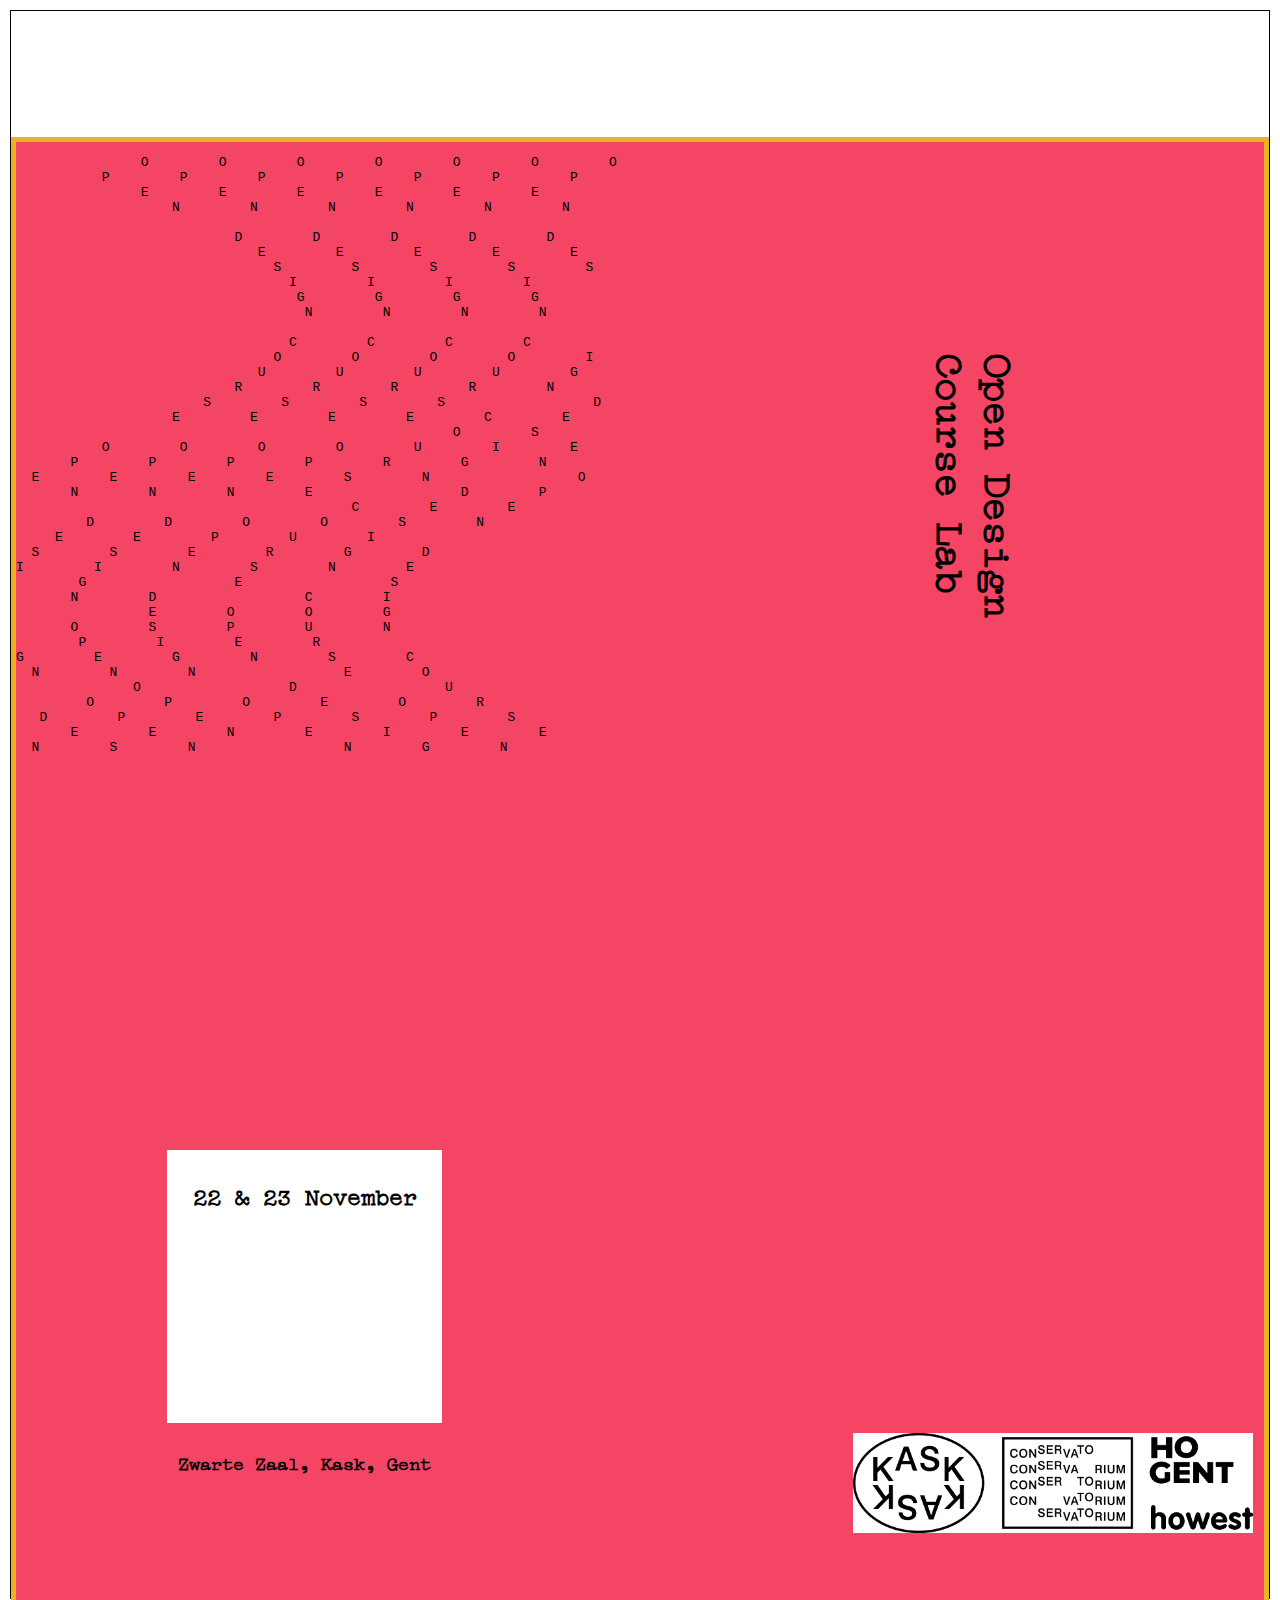
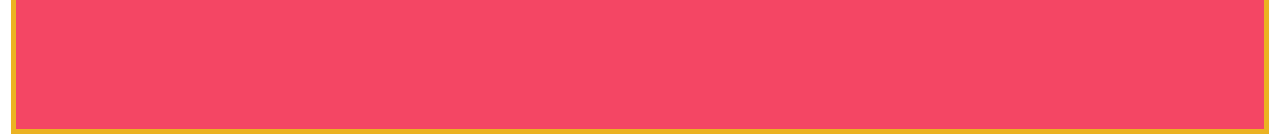
<file: index.html>
<!DOCTYPE html>
<html lang="en">
<head>
    <meta charset="UTF-8">
    <meta name="viewport" content="width=device-width, initial-scale=1.0">
    <meta http-equiv="X-UA-Compatible" content="ie=edge">
    <link rel="stylesheet" href="style.css" type="text/css">
    <title>Poster</title>
</head>
<body>
    <div class="container">
        <div class="open">
            <h1>Open Design Course Lab </h1> 
        </div>
        <div class="image">
            <img src="kask-logos.jpg" alt="logo image from kask">
        </div>
        <div class="date">
            <h2>22 & 23 November</h2>
        </div>
        <div class="address">
            <h3>Zwarte Zaal, Kask, Gent </h3>
        </div>
        <pre>
                O         O         O         O         O         O         O       
           P         P         P         P         P         P         P   
                E         E         E         E         E         E        
                    N         N         N         N         N         N    
                                                                           
                            D         D         D         D         D      
                               E         E         E         E         E   
                                 S         S         S         S         S 
                                   I         I         I         I         
                                    G         G         G         G        
                                     N         N         N         N       
                                                                           
                                   C         C         C         C         
                                 O         O         O         O         I 
                               U         U         U         U         G   
                            R         R         R         R         N      
                        S         S         S         S                   D
                    E         E         E         E         C         E    
                                                        O         S        
           O         O         O         O         U         I         E   
       P         P         P         P         R         G         N       
  E         E         E         E         S         N                   O  
       N         N         N         E                   D         P       
                                           C         E         E           
         D         D         O         O         S         N               
     E         E         P         U         I                             
  S         S         E         R         G         D                      
I         I         N         S         N         E                        
        G                   E                   S                          
       N         D                   C         I                           
                 E         O         O         G                           
       O         S         P         U         N                           
        P         I         E         R                                    
G         E         G         N         S         C                        
  N         N         N                   E         O                      
               O                   D                   U                   
         O         P         O         E         O         R               
   D         P         E         P         S         P         S           
       E         E         N         E         I         E         E       
  N         S         N                   N         G         N   
        </pre>
    </div>
    
    
</body>
</html>
</file>
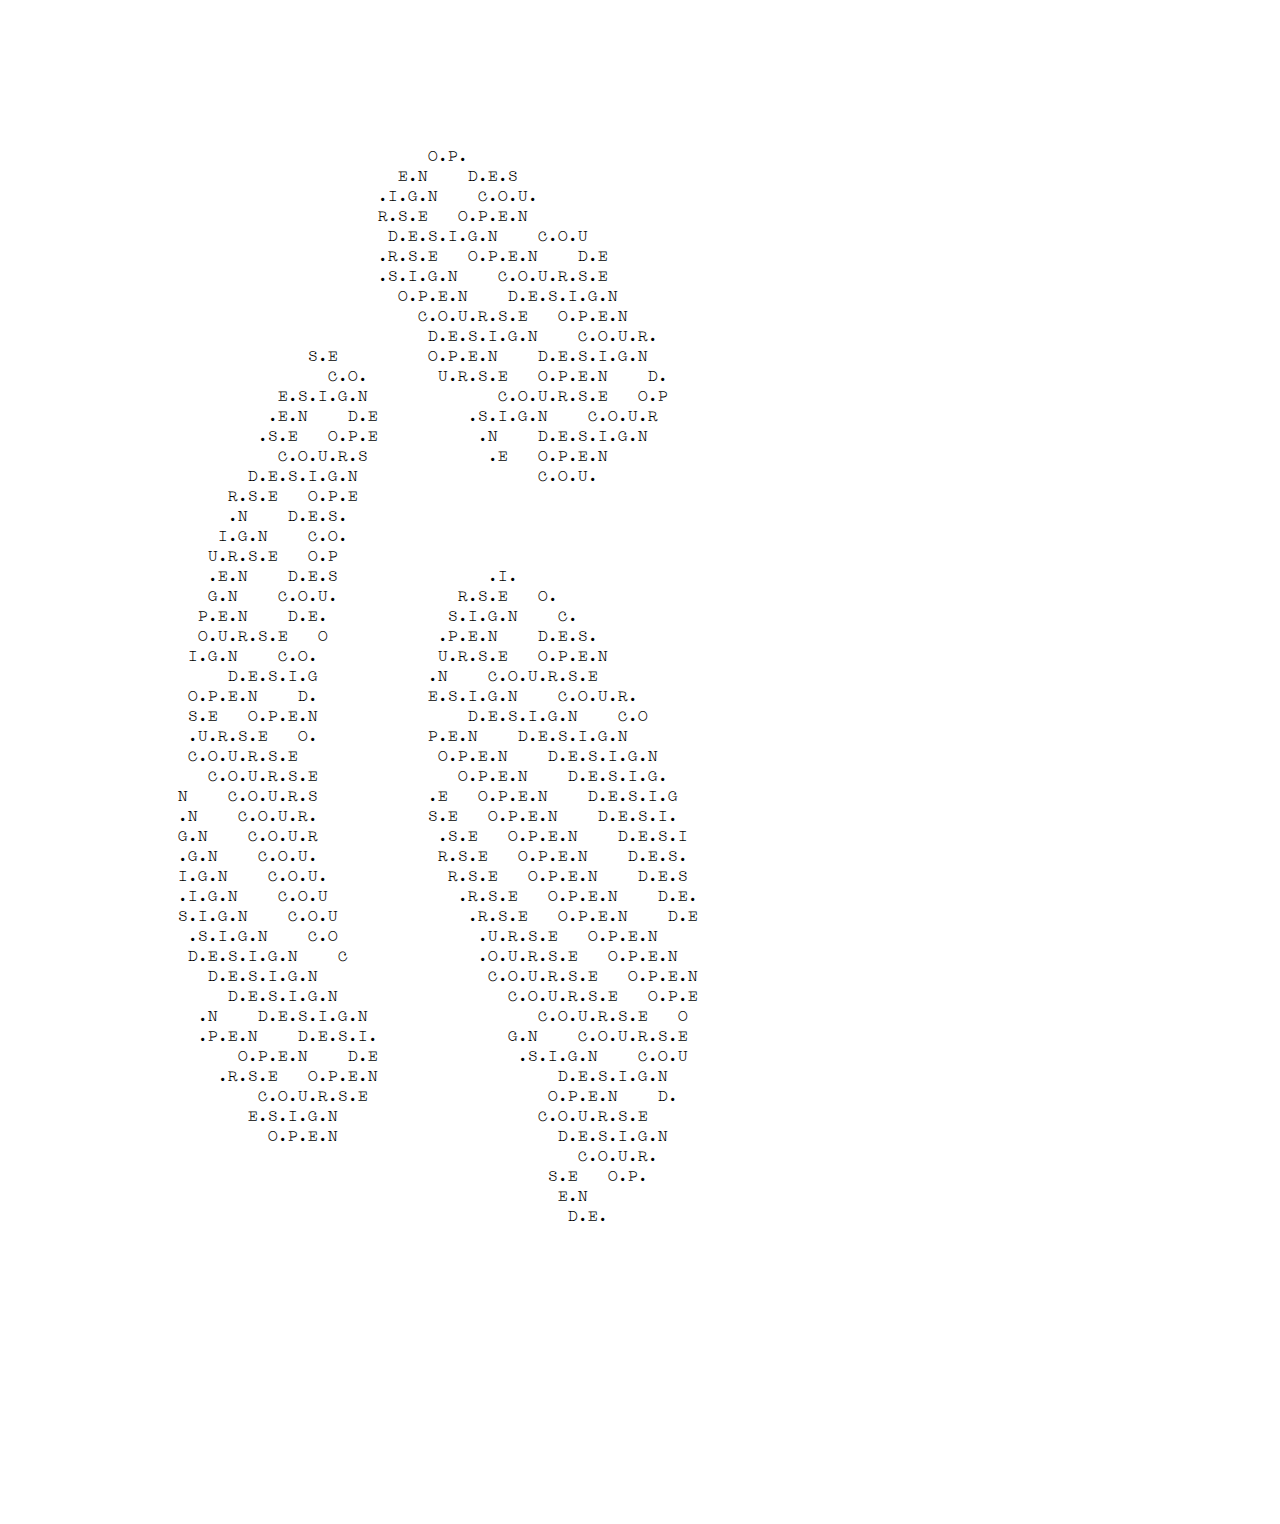
<file: workshop.odc2019-master/html/index.2.html>
<!DOCTYPE html>
<html lang="en">
<head>
  <meta charset="UTF-8">
  <meta name="viewport" content="width=device-width, initial-scale=1.0">
  <meta http-equiv="X-UA-Compatible" content="ie=edge">
  <title>Document</title>
  <style>
    body {
      font-family: serif;
    }

    @font-face {
      font-family: "Compagnon";
      src: url("fonts/compagnon-master/fonts/Compagnon-Roman.otf");
    }

    pre {
      font-family: "Compagnon";
      position: absolute;
    }

  </style>
</head>
<body>

<pre>
                                                                           
                                                                           
                                                                           
                                                                           
                                                                           
                                                                           
                                          O.P.                             
                                       E.N    D.E.S                        
                                     .I.G.N    C.O.U.                      
                                     R.S.E   O.P.E.N                       
                                      D.E.S.I.G.N    C.O.U                 
                                     .R.S.E   O.P.E.N    D.E               
                                     .S.I.G.N    C.O.U.R.S.E               
                                       O.P.E.N    D.E.S.I.G.N              
                                         C.O.U.R.S.E   O.P.E.N             
                                          D.E.S.I.G.N    C.O.U.R.          
                              S.E         O.P.E.N    D.E.S.I.G.N           
                                C.O.       U.R.S.E   O.P.E.N    D.         
                           E.S.I.G.N             C.O.U.R.S.E   O.P         
                          .E.N    D.E         .S.I.G.N    C.O.U.R          
                         .S.E   O.P.E          .N    D.E.S.I.G.N           
                           C.O.U.R.S            .E   O.P.E.N               
                        D.E.S.I.G.N                  C.O.U.                
                      R.S.E   O.P.E                                        
                      .N    D.E.S.                                         
                     I.G.N    C.O.                                         
                    U.R.S.E   O.P                                          
                    .E.N    D.E.S               .I.                        
                    G.N    C.O.U.            R.S.E   O.                    
                   P.E.N    D.E.            S.I.G.N    C.                  
                   O.U.R.S.E   O           .P.E.N    D.E.S.                
                  I.G.N    C.O.            U.R.S.E   O.P.E.N               
                      D.E.S.I.G           .N    C.O.U.R.S.E                
                  O.P.E.N    D.           E.S.I.G.N    C.O.U.R.            
                  S.E   O.P.E.N               D.E.S.I.G.N    C.O           
                  .U.R.S.E   O.           P.E.N    D.E.S.I.G.N             
                  C.O.U.R.S.E              O.P.E.N    D.E.S.I.G.N          
                    C.O.U.R.S.E              O.P.E.N    D.E.S.I.G.         
                 N    C.O.U.R.S           .E   O.P.E.N    D.E.S.I.G        
                 .N    C.O.U.R.           S.E   O.P.E.N    D.E.S.I.        
                 G.N    C.O.U.R            .S.E   O.P.E.N    D.E.S.I       
                 .G.N    C.O.U.            R.S.E   O.P.E.N    D.E.S.       
                 I.G.N    C.O.U.            R.S.E   O.P.E.N    D.E.S       
                 .I.G.N    C.O.U             .R.S.E   O.P.E.N    D.E.      
                 S.I.G.N    C.O.U             .R.S.E   O.P.E.N    D.E      
                  .S.I.G.N    C.O              .U.R.S.E   O.P.E.N          
                  D.E.S.I.G.N    C             .O.U.R.S.E   O.P.E.N        
                    D.E.S.I.G.N                 C.O.U.R.S.E   O.P.E.N      
                      D.E.S.I.G.N                 C.O.U.R.S.E   O.P.E      
                   .N    D.E.S.I.G.N                 C.O.U.R.S.E   O       
                   .P.E.N    D.E.S.I.             G.N    C.O.U.R.S.E       
                       O.P.E.N    D.E              .S.I.G.N    C.O.U       
                     .R.S.E   O.P.E.N                  D.E.S.I.G.N         
                         C.O.U.R.S.E                  O.P.E.N    D.        
                        E.S.I.G.N                    C.O.U.R.S.E           
                          O.P.E.N                      D.E.S.I.G.N         
                                                         C.O.U.R.          
                                                      S.E   O.P.           
                                                       E.N                 
                                                        D.E.               
                                                                           
                                                                           
                                                                           
                                                                           
                                                                           
                                                                           
                                                                           
                                                                           
                                                                           
                                                                           
                                                                           
                                                                           
                                                                           
                                                                           
                                                                          
</pre>
</body>
</html>
</file>
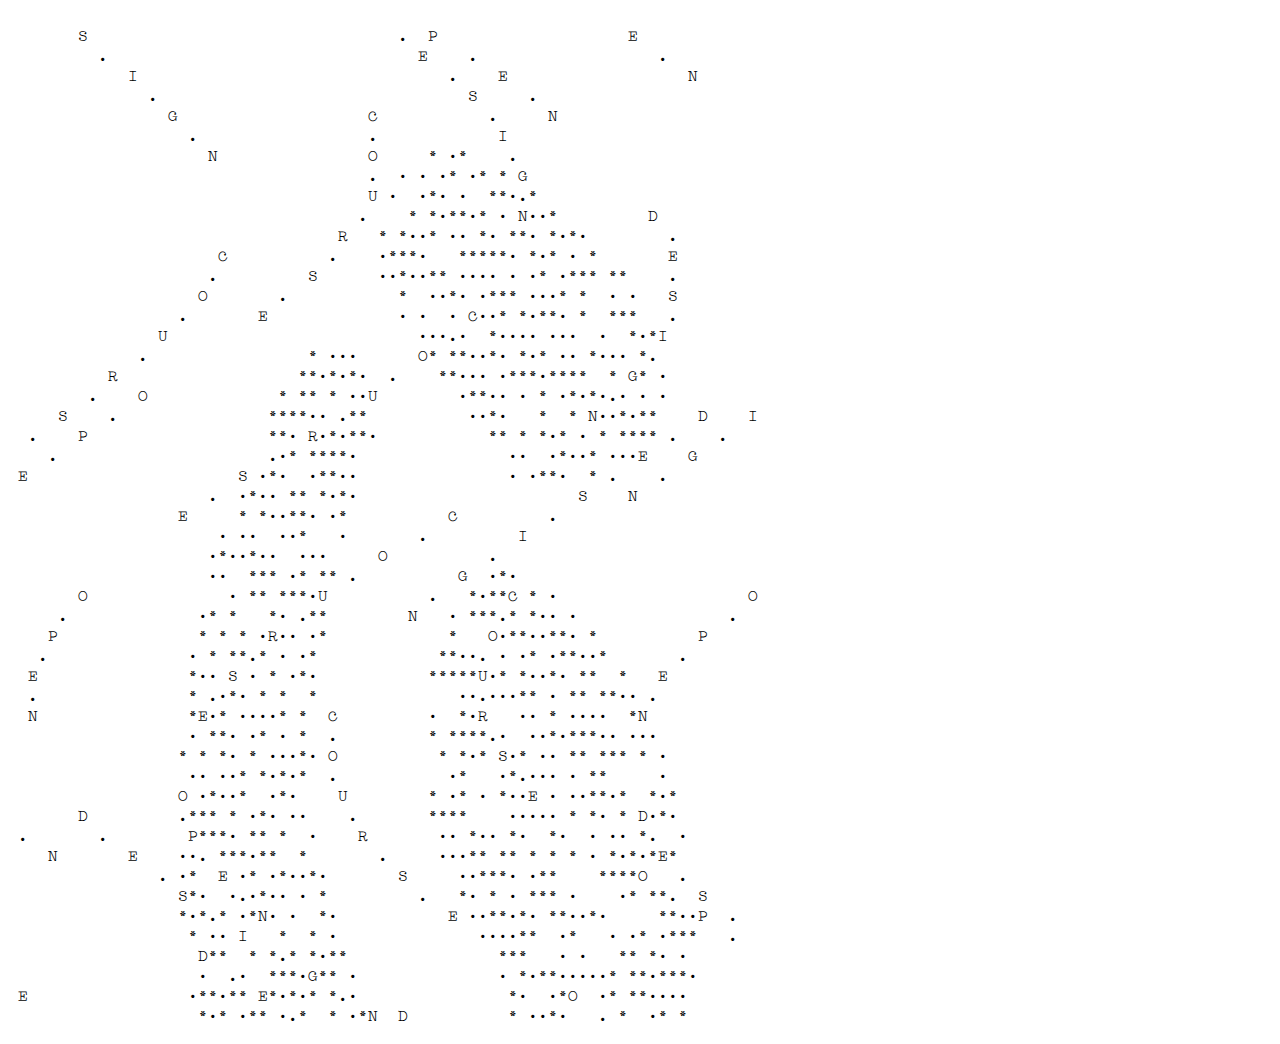
<file: workshop.odc2019-master/html/index.3.html>
<!DOCTYPE html>
<html lang="en">
<head>
  <meta charset="UTF-8">
  <meta name="viewport" content="width=device-width, initial-scale=1.0">
  <meta http-equiv="X-UA-Compatible" content="ie=edge">
  <title>Document</title>
  <style>
    body {
      font-family: serif;
    }

    @font-face {
      font-family: "Compagnon";
      src: url("fonts/compagnon-master/fonts/Compagnon-Roman.otf");
    }

    pre {
      font-family: "Compagnon";
      position: absolute;
    }

  </style>
</head>
<body>

<pre>
       S                               .  P                   E            
         .                               E    .                  .         
            I                               .    E                  N      
              .                               S     .                      
                G                   C           .     N                    
                  .                 .            I                         
                    N               O     * ·*    .                        
                                    .  · · ·* ·* * G                       
                                    U ·  ·*· ·  **·.*                      
                                   .    * *·**·* · N··*         D          
                                 R   * *··* ·· *· **· *·*·        .        
                     C          .    ·***·   *****· *·* · *       E        
                    .         S      ··*··** ···· · ·* ·*** **    .        
                   O       .           *  ··*· ·*** ···* *  · ·   S        
                 .       E             · ·  · C··* *·**· *  ***   .        
               U                         ···.·  *···· ···  ·  *·*I         
             .                * ···      O* **··*· *·* ·· *··· *.          
          R                  **·*·*·  .    **··· ·***·****  * G* ·         
        .    O             * ** * ··U        ·**·· · * ·*·*·.· · ·         
     S    .               ****·· .**          ··*·   *  * N··*·**    D    I
  .    P                  **· R·*·**·           ** * *·* · * **** .    .   
    .                     .·* ****·               ··  ·*··* ···E    G      
 E                     S ·*·  ·**··               · ·**·  * .    .         
                    .  ·*·· ** *·*·                      S    N            
                 E     * *··**· ·*          C         .                    
                     · ··  ··*   ·       .         I                       
                    ·*··*··  ···     O          .                          
                    ··  *** ·* ** .          G  ·*·                        
       O              · ** ***·U          .   *·**C * ·                   O
     .             ·* *   *· .**        N   · ***.* *·· ·               .  
    P              * * * ·R·· ·*            *   O·**··**· *          P     
   .              · * **.* · ·*            **··. · ·* ·**··*       .       
  E               *·· S · * ·*·           *****U·* *··*· **  *   E         
  .               * .·*· * *  *              ··.···** · ** **·· .          
  N               *E·* ····* *  C         ·  *·R   ·· * ····  *N           
                  · **· ·* · *  .         * ****.·  ··*·***·· ···          
                 * * *· * ···*· O          * *·* S·* ·· ** *** * ·         
                  ·· ··* *·*·*  .           ·*   ·*.··· · **     ·         
                 O ·*··*  ·*·    U        * ·* · *··E · ··**·*  *·*        
       D         .*** * ·*· ··    .       ****    ····· * *· * D·*·        
 .       .        P***· ** *  ·    R       ·· *·· *·  *·  · ·· *.  ·       
    N       E    ··. ***·**  *       .     ···** ** * * * · *·*·*E*        
               . ·*  E ·* ·*··*·       S     ··***· ·**    ****O   .       
                 S*·  ·.·*·· · *         .   *· * · *** ·    ·* **.  S     
                 *·*.* ·*N· ·  *·           E ··**·*· **··*·     **··P  .  
                  * ·· I   *  * ·              ····**  ·*   · ·* ·***   .  
                   D**  * *.* *·**               ***   · ·   ** *· ·       
                   ·  .·  ***·G** ·              · *·**·····* **·***·      
 E                ·**·** E*·*·* *.·               *·  ·*O  ·* **····       
                   *·* ·** ·.*  * ·*N  D          * ··*·   . *  ·* *       

</pre>
</body>
</html>
</file>
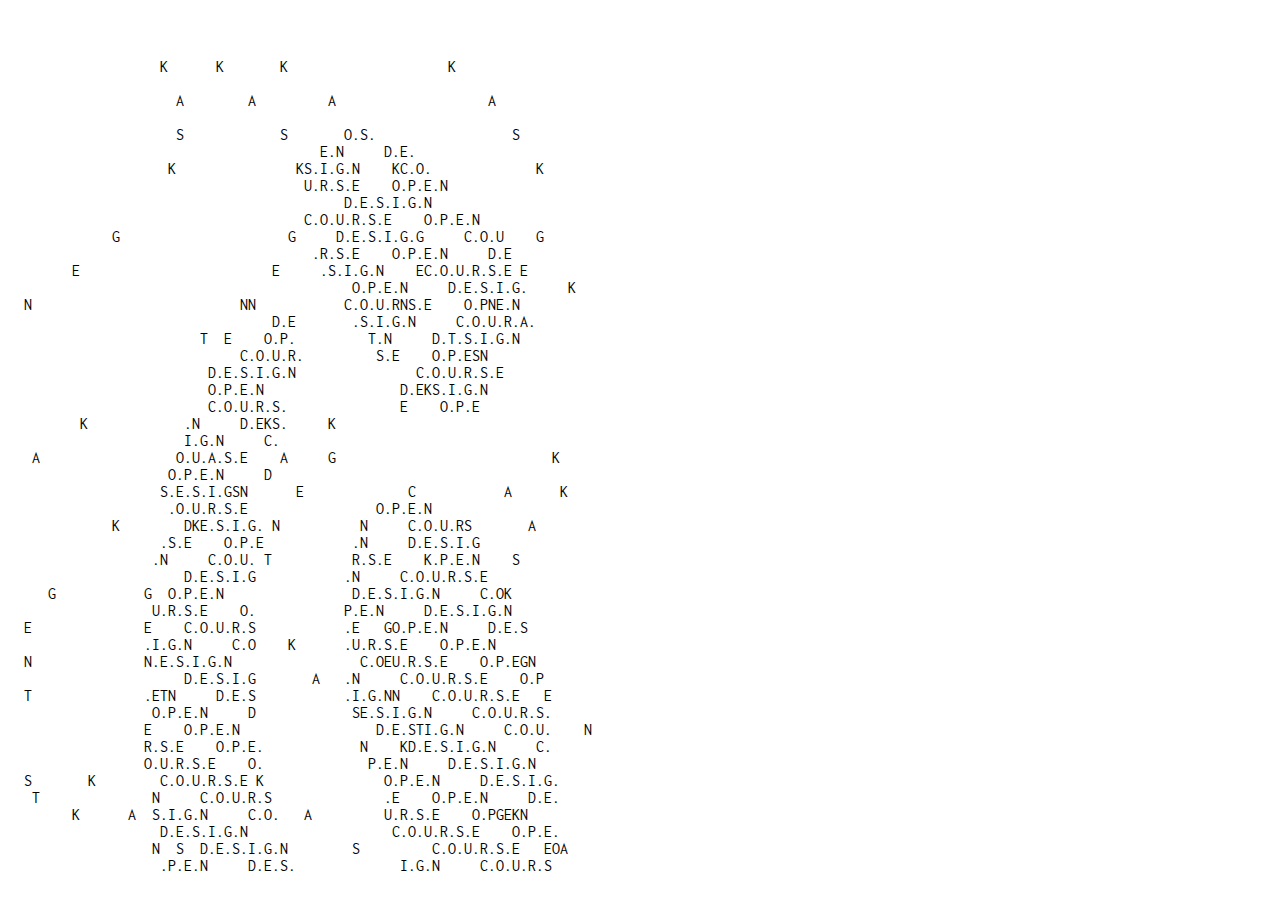
<file: workshop.odc2019-master/html/index.4.html>
<!DOCTYPE html>
<html lang="en">
<head>
  <meta charset="UTF-8">
  <meta name="viewport" content="width=device-width, initial-scale=1.0">
  <meta http-equiv="X-UA-Compatible" content="ie=edge">
  <title>Document</title>
  <link href="https://fonts.googleapis.com/css?family=Inconsolata&display=swap" rel="stylesheet"> 
  <style>
    body {
      font-family: serif;
    }

    @font-face {
      font-family: "Compagnon";
      src: url("fonts/compagnon-master/fonts/Compagnon-Roman.otf");
    }

    pre {
      font-family: "Compagnon";
      font-family: 'Inconsolata', monospace;
      position: absolute;
    }

  </style>
</head>
<body>

<pre>
                                                                           
                                                                           
                   K      K       K                    K                   
                                                                           
                     A        A         A                   A              
                                                                           
                     S            S       O.S.                 S           
                                       E.N     D.E.                        
                    K               KS.I.G.N    KC.O.             K        
                                     U.R.S.E    O.P.E.N                    
                                          D.E.S.I.G.N                      
                                     C.O.U.R.S.E    O.P.E.N                
             G                     G     D.E.S.I.G.G     C.O.U    G        
                                      .R.S.E    O.P.E.N     D.E            
        E                        E     .S.I.G.N    EC.O.U.R.S.E E          
                                           O.P.E.N     D.E.S.I.G.     K    
  N                          NN           C.O.U.RNS.E    O.PNE.N           
                                 D.E       .S.I.G.N     C.O.U.R.A.         
                        T  E    O.P.         T.N     D.T.S.I.G.N           
                             C.O.U.R.         S.E    O.P.ESN               
                         D.E.S.I.G.N               C.O.U.R.S.E             
                         O.P.E.N                 D.EKS.I.G.N               
                         C.O.U.R.S.              E    O.P.E                
         K            .N     D.EKS.     K                                  
                      I.G.N     C.                                         
   A                 O.U.A.S.E    A     G                           K      
                    O.P.E.N     D                                          
                   S.E.S.I.GSN      E             C           A      K     
                    .O.U.R.S.E                O.P.E.N                      
             K        DKE.S.I.G. N          N     C.O.U.RS       A         
                   .S.E    O.P.E           .N     D.E.S.I.G                
                  .N     C.O.U. T          R.S.E    K.P.E.N    S           
                      D.E.S.I.G           .N     C.O.U.R.S.E               
     G           G  O.P.E.N                D.E.S.I.G.N     C.OK            
                  U.R.S.E    O.           P.E.N     D.E.S.I.G.N            
  E              E    C.O.U.R.S           .E   GO.P.E.N     D.E.S          
                 .I.G.N     C.O    K      .U.R.S.E    O.P.E.N              
  N              N.E.S.I.G.N                C.OEU.R.S.E    O.P.EGN         
                      D.E.S.I.G       A   .N     C.O.U.R.S.E    O.P        
  T              .ETN     D.E.S           .I.G.NN    C.O.U.R.S.E   E       
                  O.P.E.N     D            SE.S.I.G.N     C.O.U.R.S.       
                 E    O.P.E.N                 D.E.STI.G.N     C.O.U.    N  
                 R.S.E    O.P.E.            N    KD.E.S.I.G.N     C.       
                 O.U.R.S.E    O.             P.E.N     D.E.S.I.G.N         
  S       K        C.O.U.R.S.E K               O.P.E.N     D.E.S.I.G.      
   T              N     C.O.U.R.S              .E    O.P.E.N     D.E.      
        K      A  S.I.G.N     C.O.   A         U.R.S.E    O.PGEKN          
                   D.E.S.I.G.N                  C.O.U.R.S.E    O.P.E.      
                  N  S  D.E.S.I.G.N        S         C.O.U.R.S.E   EOA     
                   .P.E.N     D.E.S.             I.G.N     C.O.U.R.S      
</pre>
</body>
</html>
</file>
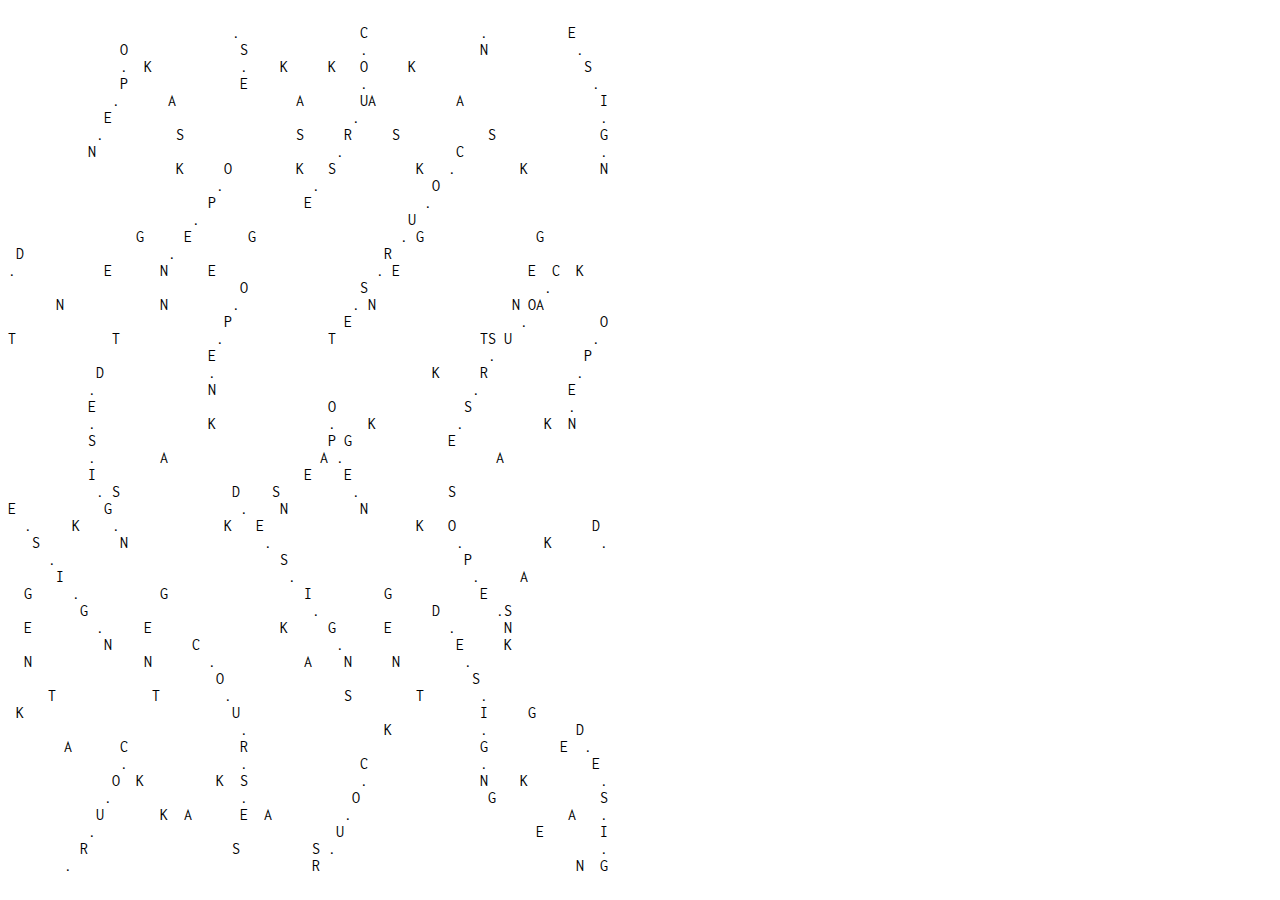
<file: workshop.odc2019-master/html/index.5.html>
<!DOCTYPE html>
<html lang="en">
<head>
  <meta charset="UTF-8">
  <meta name="viewport" content="width=device-width, initial-scale=1.0">
  <meta http-equiv="X-UA-Compatible" content="ie=edge">
  <title>Document</title>
  <link href="https://fonts.googleapis.com/css?family=Inconsolata&display=swap" rel="stylesheet"> 
  <style>
    body {
      font-family: serif;
    }

    @font-face {
      font-family: "Compagnon";
      src: url("fonts/compagnon-master/fonts/Compagnon-Roman.otf");
    }

    pre {
      font-family: "Compagnon";
      font-family: 'Inconsolata', monospace;
      position: absolute;
    }

  </style>
</head>
<body>

<pre>
                            .               C              .          E    
              O              S              .              N           .   
              .  K           .    K     K   O     K                     S  
              P              E              .                            . 
             .      A               A       UA          A                 I
            E                              .                              .
           .         S              S     R     S           S             G
          N                              .              C                 .
                     K     O        K   S          K   .        K         N
                          .           .              O                     
                         P           E              .                      
                       .                          U                        
                G     E       G                  . G              G        
 D                  .                          R                           
.           E      N     E                    . E                E  C  K   
                             O              S                      .       
      N            N        .              . N                 N OA        
                           P              E                     .         O
T            T            .             T                  TS U          . 
                         E                                  .           P  
           D             .                           K     R           .   
          .              N                                .           E    
          E                             O                S            .    
          .              K              .    K          .          K  N    
          S                             P G            E                   
          .        A                   A .                   A             
          I                          E    E                                
           . S              D    S         .           S                   
E           G                .    N         N                              
  .     K    .             K   E                   K   O                 D 
   S          N                 .                       .          K      .
     .                            S                      P                 
      I                            .                      .     A          
  G     .          G                 I         G           E               
         G                            .              D       .S            
  E        .     E                K     G      E       .      N            
            N          C                 .              E     K            
  N              N       .           A    N     N        .                 
                          O                               S                
     T            T        .              S        T       .               
 K                          U                              I     G         
                             .                 K           .           D   
       A      C              R                             G         E  .  
              .              .              C              .             E 
             O  K         K  S              .              N    K         .
            .                .             O                G             S
           U       K  A      E  A         .                           A   .
          .                              U                        E       I
         R                  S         S .                                 .
       .                              R                                N  G

</pre>
</body>
</html>
</file>
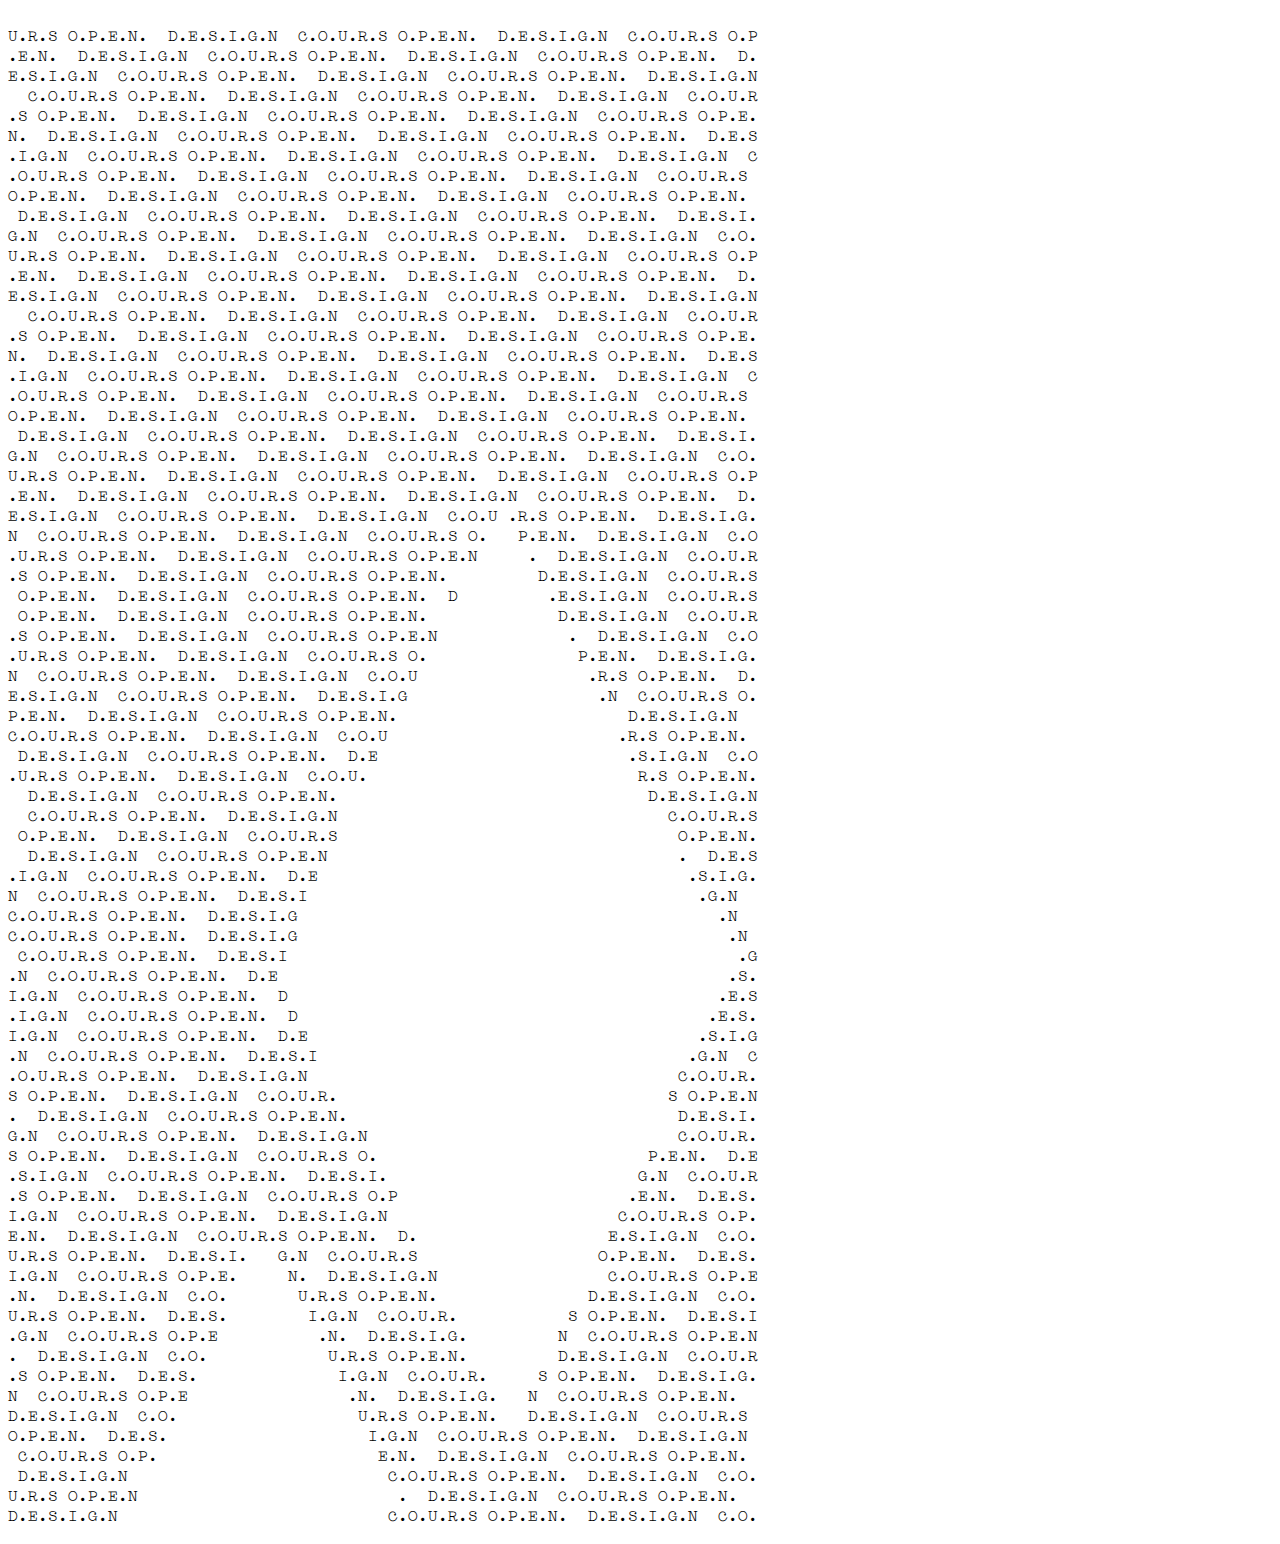
<file: workshop.odc2019-master/html/index.6.html>
<!DOCTYPE html>
<html lang="en">
<head>
  <meta charset="UTF-8">
  <meta name="viewport" content="width=device-width, initial-scale=1.0">
  <meta http-equiv="X-UA-Compatible" content="ie=edge">
  <title>Document</title>
  <link href="https://fonts.googleapis.com/css?family=Inconsolata&display=swap" rel="stylesheet"> 
  <style>
    body {
      font-family: serif;
    }

    @font-face {
      font-family: "Compagnon";
      src: url("fonts/compagnon-master/fonts/Compagnon-Roman.otf");
    }

    pre {
      font-family: "Compagnon";
      position: absolute;
    }

  </style>
</head>
<body>

<pre>
U.R.S O.P.E.N.  D.E.S.I.G.N  C.O.U.R.S O.P.E.N.  D.E.S.I.G.N  C.O.U.R.S O.P
.E.N.  D.E.S.I.G.N  C.O.U.R.S O.P.E.N.  D.E.S.I.G.N  C.O.U.R.S O.P.E.N.  D.
E.S.I.G.N  C.O.U.R.S O.P.E.N.  D.E.S.I.G.N  C.O.U.R.S O.P.E.N.  D.E.S.I.G.N
  C.O.U.R.S O.P.E.N.  D.E.S.I.G.N  C.O.U.R.S O.P.E.N.  D.E.S.I.G.N  C.O.U.R
.S O.P.E.N.  D.E.S.I.G.N  C.O.U.R.S O.P.E.N.  D.E.S.I.G.N  C.O.U.R.S O.P.E.
N.  D.E.S.I.G.N  C.O.U.R.S O.P.E.N.  D.E.S.I.G.N  C.O.U.R.S O.P.E.N.  D.E.S
.I.G.N  C.O.U.R.S O.P.E.N.  D.E.S.I.G.N  C.O.U.R.S O.P.E.N.  D.E.S.I.G.N  C
.O.U.R.S O.P.E.N.  D.E.S.I.G.N  C.O.U.R.S O.P.E.N.  D.E.S.I.G.N  C.O.U.R.S 
O.P.E.N.  D.E.S.I.G.N  C.O.U.R.S O.P.E.N.  D.E.S.I.G.N  C.O.U.R.S O.P.E.N. 
 D.E.S.I.G.N  C.O.U.R.S O.P.E.N.  D.E.S.I.G.N  C.O.U.R.S O.P.E.N.  D.E.S.I.
G.N  C.O.U.R.S O.P.E.N.  D.E.S.I.G.N  C.O.U.R.S O.P.E.N.  D.E.S.I.G.N  C.O.
U.R.S O.P.E.N.  D.E.S.I.G.N  C.O.U.R.S O.P.E.N.  D.E.S.I.G.N  C.O.U.R.S O.P
.E.N.  D.E.S.I.G.N  C.O.U.R.S O.P.E.N.  D.E.S.I.G.N  C.O.U.R.S O.P.E.N.  D.
E.S.I.G.N  C.O.U.R.S O.P.E.N.  D.E.S.I.G.N  C.O.U.R.S O.P.E.N.  D.E.S.I.G.N
  C.O.U.R.S O.P.E.N.  D.E.S.I.G.N  C.O.U.R.S O.P.E.N.  D.E.S.I.G.N  C.O.U.R
.S O.P.E.N.  D.E.S.I.G.N  C.O.U.R.S O.P.E.N.  D.E.S.I.G.N  C.O.U.R.S O.P.E.
N.  D.E.S.I.G.N  C.O.U.R.S O.P.E.N.  D.E.S.I.G.N  C.O.U.R.S O.P.E.N.  D.E.S
.I.G.N  C.O.U.R.S O.P.E.N.  D.E.S.I.G.N  C.O.U.R.S O.P.E.N.  D.E.S.I.G.N  C
.O.U.R.S O.P.E.N.  D.E.S.I.G.N  C.O.U.R.S O.P.E.N.  D.E.S.I.G.N  C.O.U.R.S 
O.P.E.N.  D.E.S.I.G.N  C.O.U.R.S O.P.E.N.  D.E.S.I.G.N  C.O.U.R.S O.P.E.N. 
 D.E.S.I.G.N  C.O.U.R.S O.P.E.N.  D.E.S.I.G.N  C.O.U.R.S O.P.E.N.  D.E.S.I.
G.N  C.O.U.R.S O.P.E.N.  D.E.S.I.G.N  C.O.U.R.S O.P.E.N.  D.E.S.I.G.N  C.O.
U.R.S O.P.E.N.  D.E.S.I.G.N  C.O.U.R.S O.P.E.N.  D.E.S.I.G.N  C.O.U.R.S O.P
.E.N.  D.E.S.I.G.N  C.O.U.R.S O.P.E.N.  D.E.S.I.G.N  C.O.U.R.S O.P.E.N.  D.
E.S.I.G.N  C.O.U.R.S O.P.E.N.  D.E.S.I.G.N  C.O.U .R.S O.P.E.N.  D.E.S.I.G.
N  C.O.U.R.S O.P.E.N.  D.E.S.I.G.N  C.O.U.R.S O.   P.E.N.  D.E.S.I.G.N  C.O
.U.R.S O.P.E.N.  D.E.S.I.G.N  C.O.U.R.S O.P.E.N     .  D.E.S.I.G.N  C.O.U.R
.S O.P.E.N.  D.E.S.I.G.N  C.O.U.R.S O.P.E.N.         D.E.S.I.G.N  C.O.U.R.S
 O.P.E.N.  D.E.S.I.G.N  C.O.U.R.S O.P.E.N.  D         .E.S.I.G.N  C.O.U.R.S
 O.P.E.N.  D.E.S.I.G.N  C.O.U.R.S O.P.E.N.             D.E.S.I.G.N  C.O.U.R
.S O.P.E.N.  D.E.S.I.G.N  C.O.U.R.S O.P.E.N             .  D.E.S.I.G.N  C.O
.U.R.S O.P.E.N.  D.E.S.I.G.N  C.O.U.R.S O.               P.E.N.  D.E.S.I.G.
N  C.O.U.R.S O.P.E.N.  D.E.S.I.G.N  C.O.U                 .R.S O.P.E.N.  D.
E.S.I.G.N  C.O.U.R.S O.P.E.N.  D.E.S.I.G                   .N  C.O.U.R.S O.
P.E.N.  D.E.S.I.G.N  C.O.U.R.S O.P.E.N.                       D.E.S.I.G.N  
C.O.U.R.S O.P.E.N.  D.E.S.I.G.N  C.O.U                       .R.S O.P.E.N. 
 D.E.S.I.G.N  C.O.U.R.S O.P.E.N.  D.E                         .S.I.G.N  C.O
.U.R.S O.P.E.N.  D.E.S.I.G.N  C.O.U.                           R.S O.P.E.N.
  D.E.S.I.G.N  C.O.U.R.S O.P.E.N.                               D.E.S.I.G.N
  C.O.U.R.S O.P.E.N.  D.E.S.I.G.N                                 C.O.U.R.S
 O.P.E.N.  D.E.S.I.G.N  C.O.U.R.S                                  O.P.E.N.
  D.E.S.I.G.N  C.O.U.R.S O.P.E.N                                   .  D.E.S
.I.G.N  C.O.U.R.S O.P.E.N.  D.E                                     .S.I.G.
N  C.O.U.R.S O.P.E.N.  D.E.S.I                                       .G.N  
C.O.U.R.S O.P.E.N.  D.E.S.I.G                                          .N  
C.O.U.R.S O.P.E.N.  D.E.S.I.G                                           .N 
 C.O.U.R.S O.P.E.N.  D.E.S.I                                             .G
.N  C.O.U.R.S O.P.E.N.  D.E                                             .S.
I.G.N  C.O.U.R.S O.P.E.N.  D                                           .E.S
.I.G.N  C.O.U.R.S O.P.E.N.  D                                         .E.S.
I.G.N  C.O.U.R.S O.P.E.N.  D.E                                       .S.I.G
.N  C.O.U.R.S O.P.E.N.  D.E.S.I                                     .G.N  C
.O.U.R.S O.P.E.N.  D.E.S.I.G.N                                     C.O.U.R.
S O.P.E.N.  D.E.S.I.G.N  C.O.U.R.                                 S O.P.E.N
.  D.E.S.I.G.N  C.O.U.R.S O.P.E.N.                                 D.E.S.I.
G.N  C.O.U.R.S O.P.E.N.  D.E.S.I.G.N                               C.O.U.R.
S O.P.E.N.  D.E.S.I.G.N  C.O.U.R.S O.                           P.E.N.  D.E
.S.I.G.N  C.O.U.R.S O.P.E.N.  D.E.S.I.                         G.N  C.O.U.R
.S O.P.E.N.  D.E.S.I.G.N  C.O.U.R.S O.P                       .E.N.  D.E.S.
I.G.N  C.O.U.R.S O.P.E.N.  D.E.S.I.G.N                       C.O.U.R.S O.P.
E.N.  D.E.S.I.G.N  C.O.U.R.S O.P.E.N.  D.                   E.S.I.G.N  C.O.
U.R.S O.P.E.N.  D.E.S.I.   G.N  C.O.U.R.S                  O.P.E.N.  D.E.S.
I.G.N  C.O.U.R.S O.P.E.     N.  D.E.S.I.G.N                 C.O.U.R.S O.P.E
.N.  D.E.S.I.G.N  C.O.       U.R.S O.P.E.N.               D.E.S.I.G.N  C.O.
U.R.S O.P.E.N.  D.E.S.        I.G.N  C.O.U.R.           S O.P.E.N.  D.E.S.I
.G.N  C.O.U.R.S O.P.E          .N.  D.E.S.I.G.         N  C.O.U.R.S O.P.E.N
.  D.E.S.I.G.N  C.O.            U.R.S O.P.E.N.         D.E.S.I.G.N  C.O.U.R
.S O.P.E.N.  D.E.S.              I.G.N  C.O.U.R.     S O.P.E.N.  D.E.S.I.G.
N  C.O.U.R.S O.P.E                .N.  D.E.S.I.G.   N  C.O.U.R.S O.P.E.N.  
D.E.S.I.G.N  C.O.                  U.R.S O.P.E.N.   D.E.S.I.G.N  C.O.U.R.S 
O.P.E.N.  D.E.S.                    I.G.N  C.O.U.R.S O.P.E.N.  D.E.S.I.G.N 
 C.O.U.R.S O.P.                      E.N.  D.E.S.I.G.N  C.O.U.R.S O.P.E.N. 
 D.E.S.I.G.N                          C.O.U.R.S O.P.E.N.  D.E.S.I.G.N  C.O.
U.R.S O.P.E.N                          .  D.E.S.I.G.N  C.O.U.R.S O.P.E.N.  
D.E.S.I.G.N                           C.O.U.R.S O.P.E.N.  D.E.S.I.G.N  C.O.

</pre>
</body>
</html>
</file>
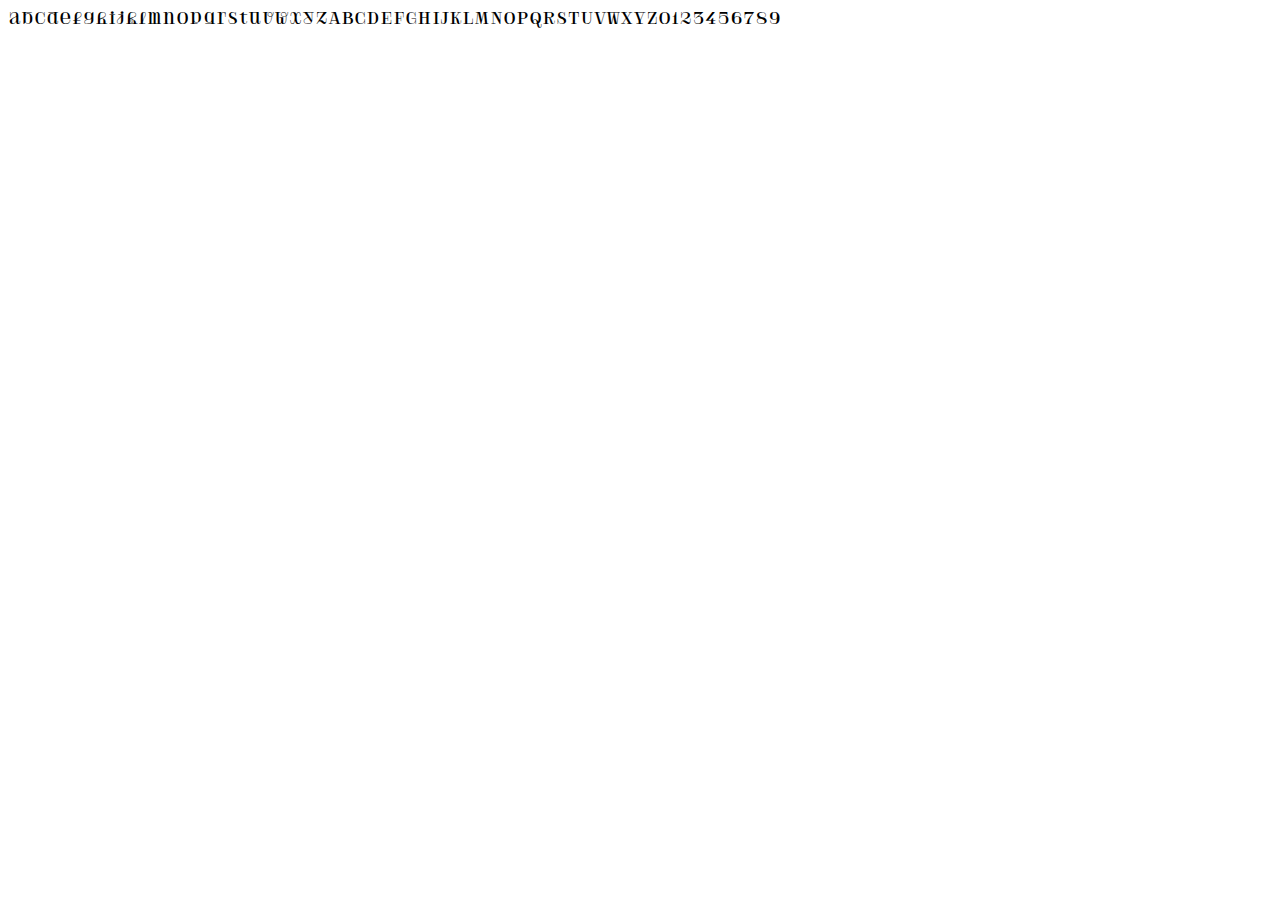
<file: fonts/Solide-Mirage-master/fonts/webfonts/preview.html>
<html>
<head>
<meta http-equiv='Content-Type' content='text/html; charset=utf-8'>
<link rel='stylesheet' href='font.css' type='text/css'>
<style>
@font-face {
    font-family: AdobeBlank;
    src: url("[data-uri]");
}
</style>
</head>
<body>
<div style='font-family: "Solide Mirage_Etroit", "AdobeBlank";'>
abcdefghijklmnopqrstuvwxyzABCDEFGHIJKLMNOPQRSTUVWXYZ0123456789
</div>
</body>
</html>
</file>
<file: style.css>
@page {
    size: 297mm 420mm;
    margins: 5mm;
}

@font-face {
    font-family: "Compagnon";
    src: url("fonts/compagnon-master/fonts/Compagnon-Roman.otf");
}
@media screen {
    body{
        width: 297;
        height: 420mm;
        border: 1px solid black;
        margin: 10px;
        font-family: "Compagnon";
    }
}

.container {
    display: grid;
    /* width: 50vw; */
    height: 420mm;
    margin: auto;
    margin-top: 10%;
    grid-template-columns: 150px;
    background-color: #f44664;
    border: 5px solid rgb(235, 178, 35); 
}
.open{
    grid-column: 4;
    grid-row: 1;
    font-size: 20px;
    transform: rotate(90deg);
    width: 400px;
    
}
.image{
    grid-column: 5;
    grid-row: 4;
    padding: 10px;
}
img{
    height: 100px;
}
.date{
    grid-column: 3;
    grid-row: 3;
    background-color: white;
    padding: 10px;
    text-align: center;
}
.address{
    grid-column: 3;
    grid-row: 4;
    padding: 10px;
    text-align: center;
}
</file>
<file: fonts/Solide-Mirage-master/fonts/webfonts/font.css>
@font-face {
    font-family: 'Solide Mirage_Etroit';
    src:    url('Etroit/Solide_Mirage-Etroit_web.eot');
    src:    url('Etroit/Solide_Mirage-Etroit_web.eot?#iefix') format('embedded-opentype'),
            url('Etroit/Solide_Mirage-Etroit_web.woff') format('woff'),
            url('Etroit/Solide_Mirage-Etroit_web.woff2') format('woff2'),
            url('Etroit/Solide_Mirage-Etroit_web.ttf') format('truetype'),
            url('Etroit/Solide_Mirage-Etroit_web.svg#svgFontName') format('svg');
    font-weight: normal;
    font-style: normal;
}

@font-face {
    font-family: 'Solide Mirage';
    src:    url('Mono/Solide_Mirage-Mono_web.eot');
    src:    url('Mono/Solide_Mirage-Mono_web.eot?#iefix') format('embedded-opentype'),
            url('Mono/Solide_Mirage-Mono_web.woff') format('woff'),
            url('Mono/Solide_Mirage-Mono_web.woff2') format('woff2'),
            url('Mono/Solide_Mirage-Mono_web.ttf') format('truetype'),
            url('Mono/Solide_Mirage-Mono_web.svg#svgFontName') format('svg');
    font-weight: normal;
    font-style: normal;
}
</file>
